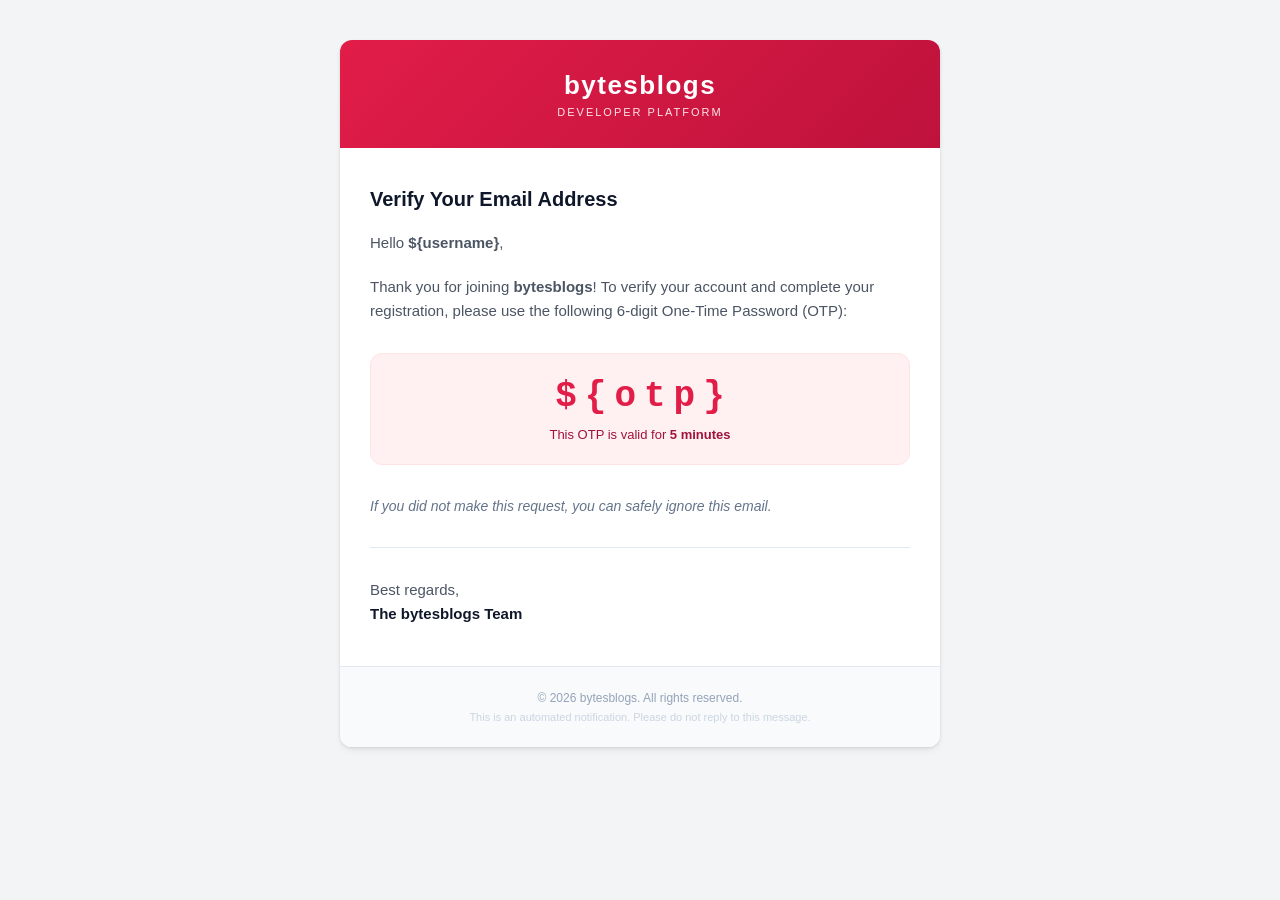
<file: spring-backend/src/main/resources/mail-templates/otp-template.html>
<!DOCTYPE html>
<html>
<head>
    <meta charset="UTF-8">
    <meta name="viewport" content="width=device-width, initial-scale=1.0">
    <title>Verify Your bytesblogs Account</title>
</head>
<body style="margin: 0; padding: 0; font-family: -apple-system, BlinkMacSystemFont, 'Segoe UI', Roboto, 'Helvetica Neue', Arial, sans-serif; background-color: #f3f4f6; color: #1f2937;">
    <table border="0" cellpadding="0" cellspacing="0" width="100%" style="background-color: #f3f4f6; padding: 40px 0;">
        <tr>
            <td align="center">
                <table border="0" cellpadding="0" cellspacing="0" width="600" style="background-color: #ffffff; border-radius: 12px; box-shadow: 0 4px 6px rgba(0, 0, 0, 0.05), 0 1px 3px rgba(0, 0, 0, 0.1); overflow: hidden;">
                    <!-- Header -->
                    <tr>
                        <td align="center" style="background: linear-gradient(135deg, #e11d48 0%, #be123c 100%); padding: 30px; text-align: center;">
                            <span style="font-size: 26px; font-weight: 800; color: #ffffff; letter-spacing: 1.5px;">bytesblogs</span>
                            <div style="font-size: 11px; color: #ffe4e6; margin-top: 5px; letter-spacing: 2px; text-transform: uppercase;">Developer Platform</div>
                        </td>
                    </tr>
                    <!-- Body -->
                    <tr>
                        <td style="padding: 40px 30px; background-color: #ffffff;">
                            <h2 style="margin-top: 0; margin-bottom: 20px; font-size: 20px; color: #0f172a; font-weight: 700;">Verify Your Email Address</h2>
                            <p style="margin: 0 0 20px 0; font-size: 15px; line-height: 1.6; color: #4b5563;">Hello <strong>${username}</strong>,</p>
                            <p style="margin: 0 0 24px 0; font-size: 15px; line-height: 1.6; color: #4b5563;">Thank you for joining <strong>bytesblogs</strong>! To verify your account and complete your registration, please use the following 6-digit One-Time Password (OTP):</p>
                            
                            <!-- OTP Box -->
                            <div style="text-align: center; margin: 30px 0; padding: 22px; background-color: #fff1f2; border: 1px solid #ffe4e6; border-radius: 12px;">
                                <div style="font-size: 36px; font-weight: 800; letter-spacing: 8px; color: #e11d48; font-family: 'Courier New', Courier, monospace; margin-left: 8px;">${otp}</div>
                                <div style="font-size: 13px; color: #9f1239; margin-top: 10px; font-weight: 500;">This OTP is valid for <strong>5 minutes</strong></div>
                            </div>
                            
                            <p style="margin: 0 0 24px 0; font-size: 14px; line-height: 1.6; color: #64748b; font-style: italic;">If you did not make this request, you can safely ignore this email.</p>
                            
                            <hr style="border: 0; border-top: 1px solid #e2e8f0; margin: 30px 0;">
                            
                            <p style="margin: 0; font-size: 15px; line-height: 1.6; color: #4b5563;">Best regards,<br><strong style="color: #0f172a;">The bytesblogs Team</strong></p>
                        </td>
                    </tr>
                    <!-- Footer -->
                    <tr>
                        <td align="center" style="padding: 24px; background-color: #f8fafc; border-top: 1px solid #e2e8f0; text-align: center;">
                            <p style="margin: 0; font-size: 12px; color: #94a3b8;">&copy; 2026 bytesblogs. All rights reserved.</p>
                            <p style="margin: 6px 0 0 0; font-size: 11px; color: #cbd5e1;">This is an automated notification. Please do not reply to this message.</p>
                        </td>
                    </tr>
                </table>
            </td>
        </tr>
    </table>
</body>
</html>
</file>
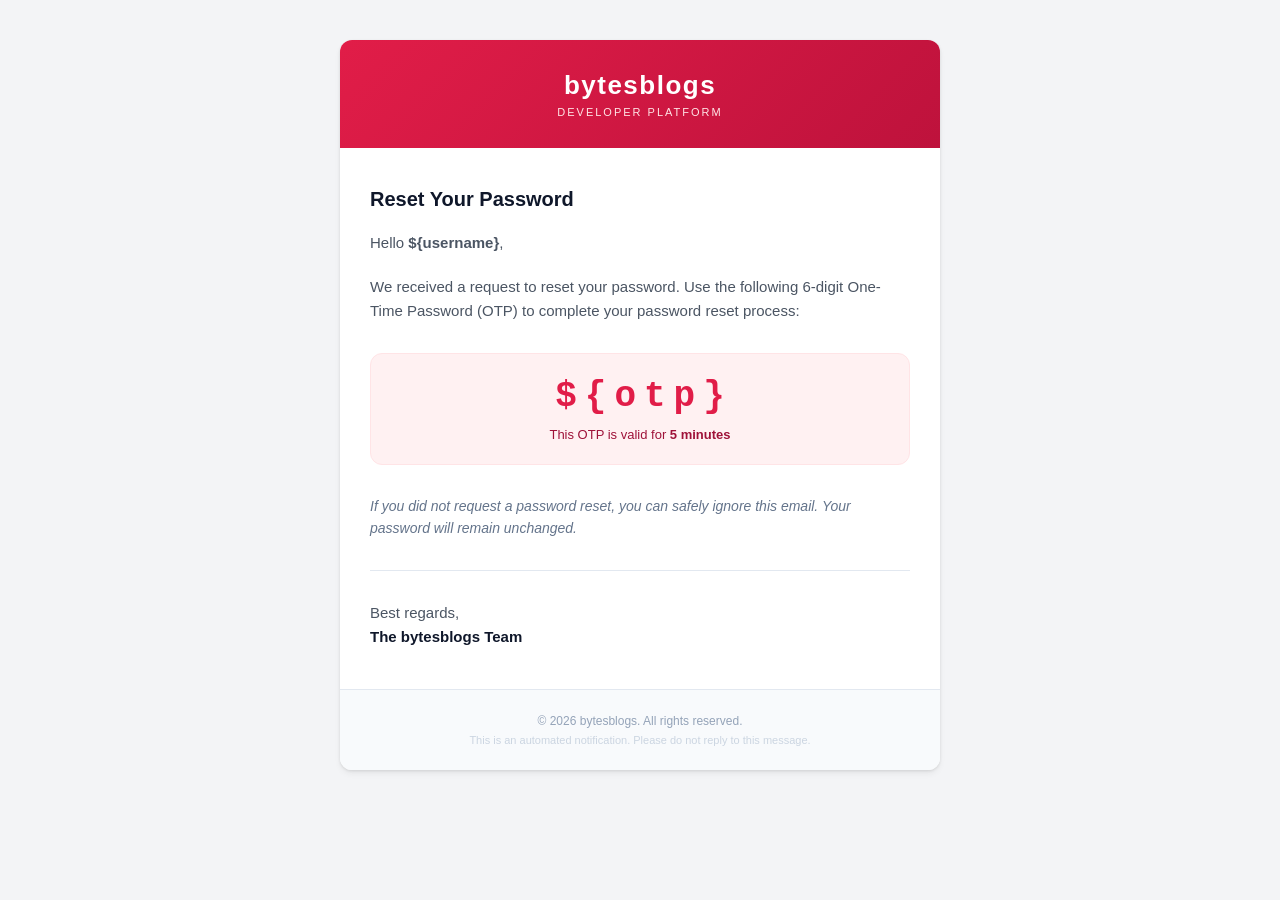
<file: spring-backend/src/main/resources/mail-templates/reset-password-template.html>
<!DOCTYPE html>
<html>
<head>
    <meta charset="UTF-8">
    <meta name="viewport" content="width=device-width, initial-scale=1.0">
    <title>Reset Your Password</title>
</head>
<body style="margin: 0; padding: 0; font-family: -apple-system, BlinkMacSystemFont, 'Segoe UI', Roboto, 'Helvetica Neue', Arial, sans-serif; background-color: #f3f4f6; color: #1f2937;">
    <table border="0" cellpadding="0" cellspacing="0" width="100%" style="background-color: #f3f4f6; padding: 40px 0;">
        <tr>
            <td align="center">
                <table border="0" cellpadding="0" cellspacing="0" width="600" style="background-color: #ffffff; border-radius: 12px; box-shadow: 0 4px 6px rgba(0, 0, 0, 0.05), 0 1px 3px rgba(0, 0, 0, 0.1); overflow: hidden;">
                    <!-- Header -->
                    <tr>
                        <td align="center" style="background: linear-gradient(135deg, #e11d48 0%, #be123c 100%); padding: 30px; text-align: center;">
                            <span style="font-size: 26px; font-weight: 800; color: #ffffff; letter-spacing: 1.5px;">bytesblogs</span>
                            <div style="font-size: 11px; color: #ffe4e6; margin-top: 5px; letter-spacing: 2px; text-transform: uppercase;">Developer Platform</div>
                        </td>
                    </tr>
                    <!-- Body -->
                    <tr>
                        <td style="padding: 40px 30px; background-color: #ffffff;">
                            <h2 style="margin-top: 0; margin-bottom: 20px; font-size: 20px; color: #0f172a; font-weight: 700;">Reset Your Password</h2>
                            <p style="margin: 0 0 20px 0; font-size: 15px; line-height: 1.6; color: #4b5563;">Hello <strong>${username}</strong>,</p>
                            <p style="margin: 0 0 24px 0; font-size: 15px; line-height: 1.6; color: #4b5563;">We received a request to reset your password. Use the following 6-digit One-Time Password (OTP) to complete your password reset process:</p>
                            
                            <!-- OTP Box -->
                            <div style="text-align: center; margin: 30px 0; padding: 22px; background-color: #fff1f2; border: 1px solid #ffe4e6; border-radius: 12px;">
                                <div style="font-size: 36px; font-weight: 800; letter-spacing: 8px; color: #e11d48; font-family: 'Courier New', Courier, monospace; margin-left: 8px;">${otp}</div>
                                <div style="font-size: 13px; color: #9f1239; margin-top: 10px; font-weight: 500;">This OTP is valid for <strong>5 minutes</strong></div>
                            </div>
                            
                            <p style="margin: 0 0 24px 0; font-size: 14px; line-height: 1.6; color: #64748b; font-style: italic;">If you did not request a password reset, you can safely ignore this email. Your password will remain unchanged.</p>
                            
                            <hr style="border: 0; border-top: 1px solid #e2e8f0; margin: 30px 0;">
                            
                            <p style="margin: 0; font-size: 15px; line-height: 1.6; color: #4b5563;">Best regards,<br><strong style="color: #0f172a;">The bytesblogs Team</strong></p>
                        </td>
                    </tr>
                    <!-- Footer -->
                    <tr>
                        <td align="center" style="padding: 24px; background-color: #f8fafc; border-top: 1px solid #e2e8f0; text-align: center;">
                            <p style="margin: 0; font-size: 12px; color: #94a3b8;">&copy; 2026 bytesblogs. All rights reserved.</p>
                            <p style="margin: 6px 0 0 0; font-size: 11px; color: #cbd5e1;">This is an automated notification. Please do not reply to this message.</p>
                        </td>
                    </tr>
                </table>
            </td>
        </tr>
    </table>
</body>
</html>
</file>
